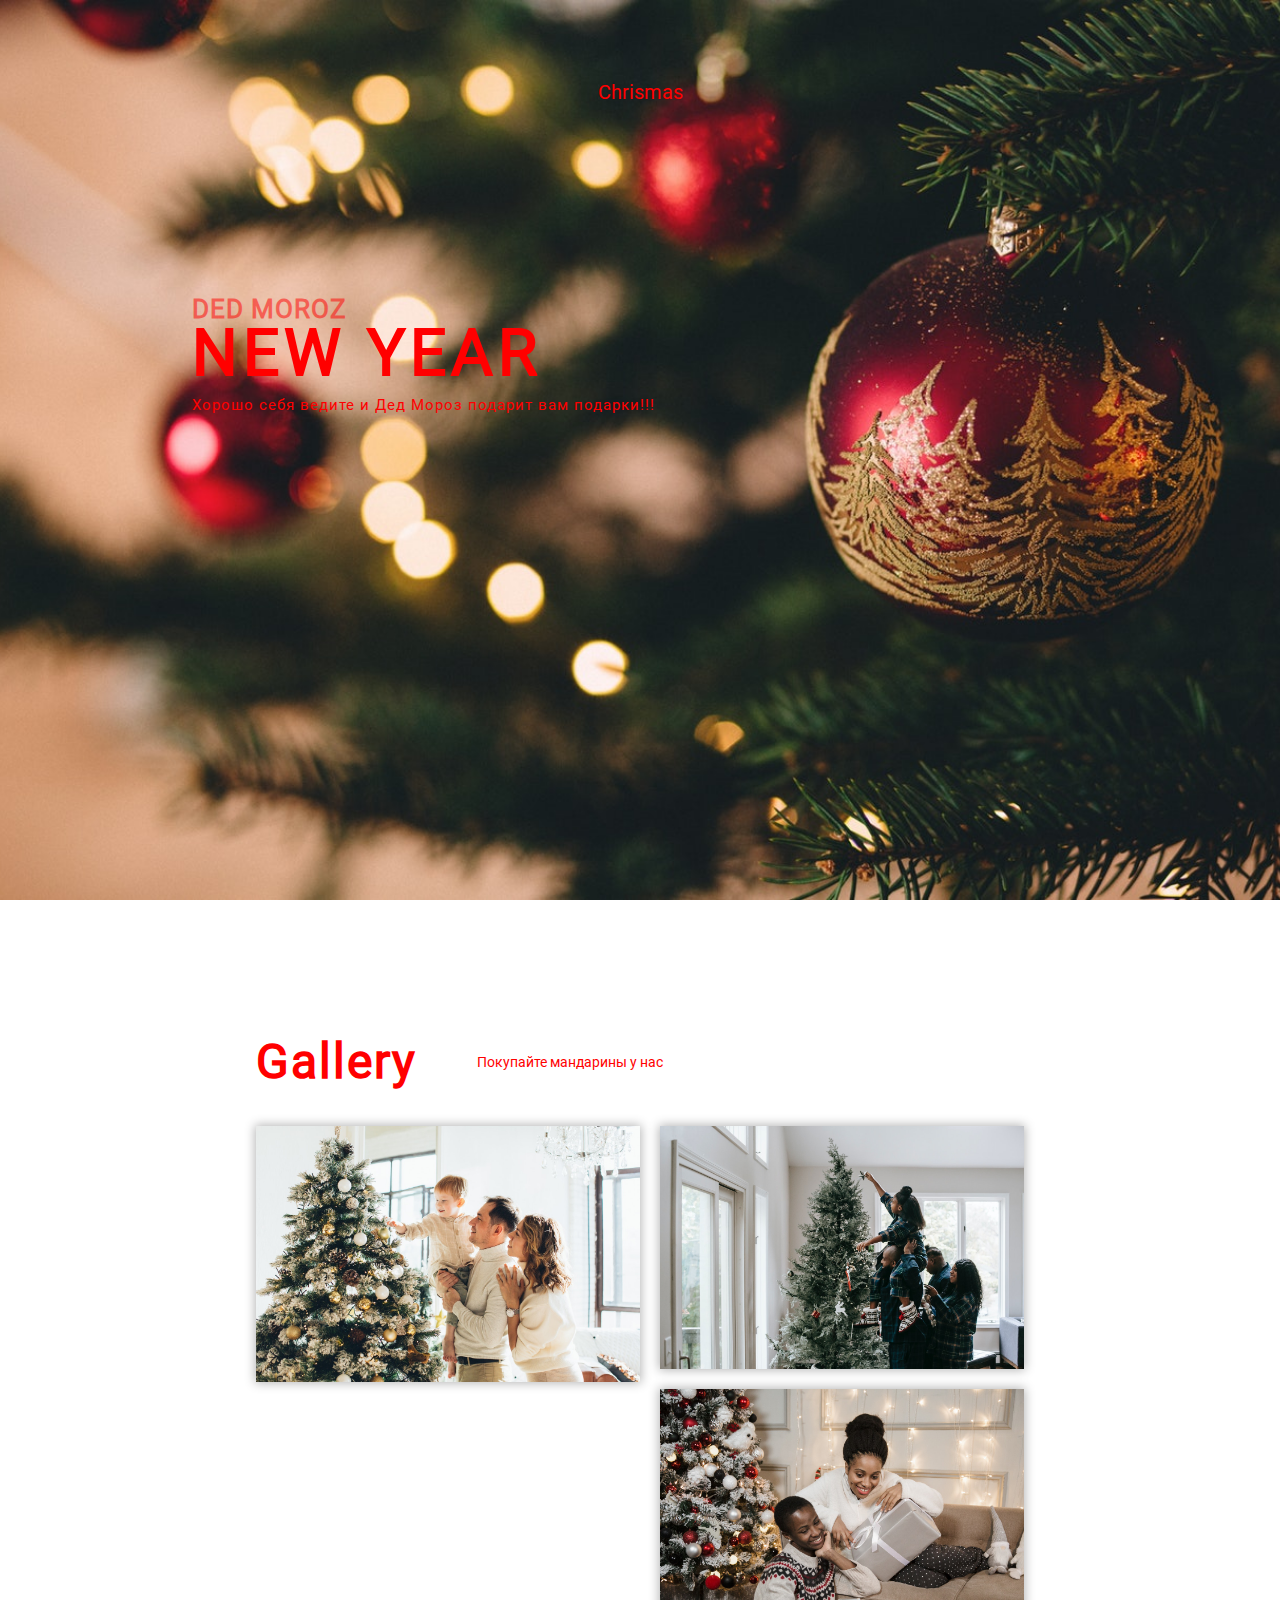
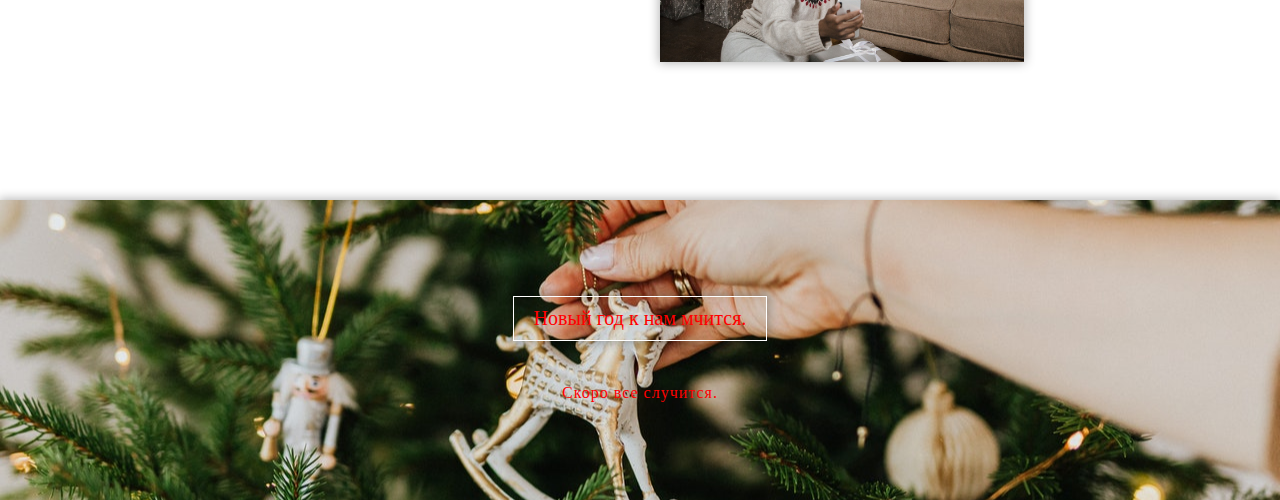
<file: site-vizitka/index.html>
<!DOCTYPE html>
<html lang="en">
<head>
	<meta charset="UTF-8">
	<meta name="viewport" content="width=device-width, initial-scale=1.0">
	<title>Tourism</title>
	<link rel="stylesheet" type="text/css" href="css/style.css">
</head>
<body>
	<main>
		<div class="container first">
			<p class = "tourism">Chrismas</p>
			<div class = "text-container">
				<p class = "first-line">Ded Moroz</p>
				<p class = "second-line"> new year</p>
				<p class = "third-line">Хорошо себя ведите и Дед Мороз подарит вам подарки!!!</p>
			</div>
		</div>
		<div class="container second">
			<div class = "gallery-container">
				<div class="gallery-text">
				    <p class = "gallery-header">Gallery</p>
				    <p class = "gallery-p">Покупайте мандарины у нас</p>
				</div>
			
			    <div class = "img-container">
			    	<img src="img/img4.jpg" class = "img1" alt = "Tourism gallery">
				    <div class = "wrapper">
					    <img src="img/img.jpg" class = "img2" alt = "Tourism gallery">
					    <img src="img/im2.jpg" class = "img3" alt = "Tourism gallery">
				    </div>
			    </div>
		    </div>
		</div>
		<div class="container third">
			<div class="last-container">
				<p class="last-header">Новый год к нам мчится.</p>
				<p class="last-text">Скоро все случится.</p>
			</div>
		</div>
	</main>
</body>
</html>
</file>
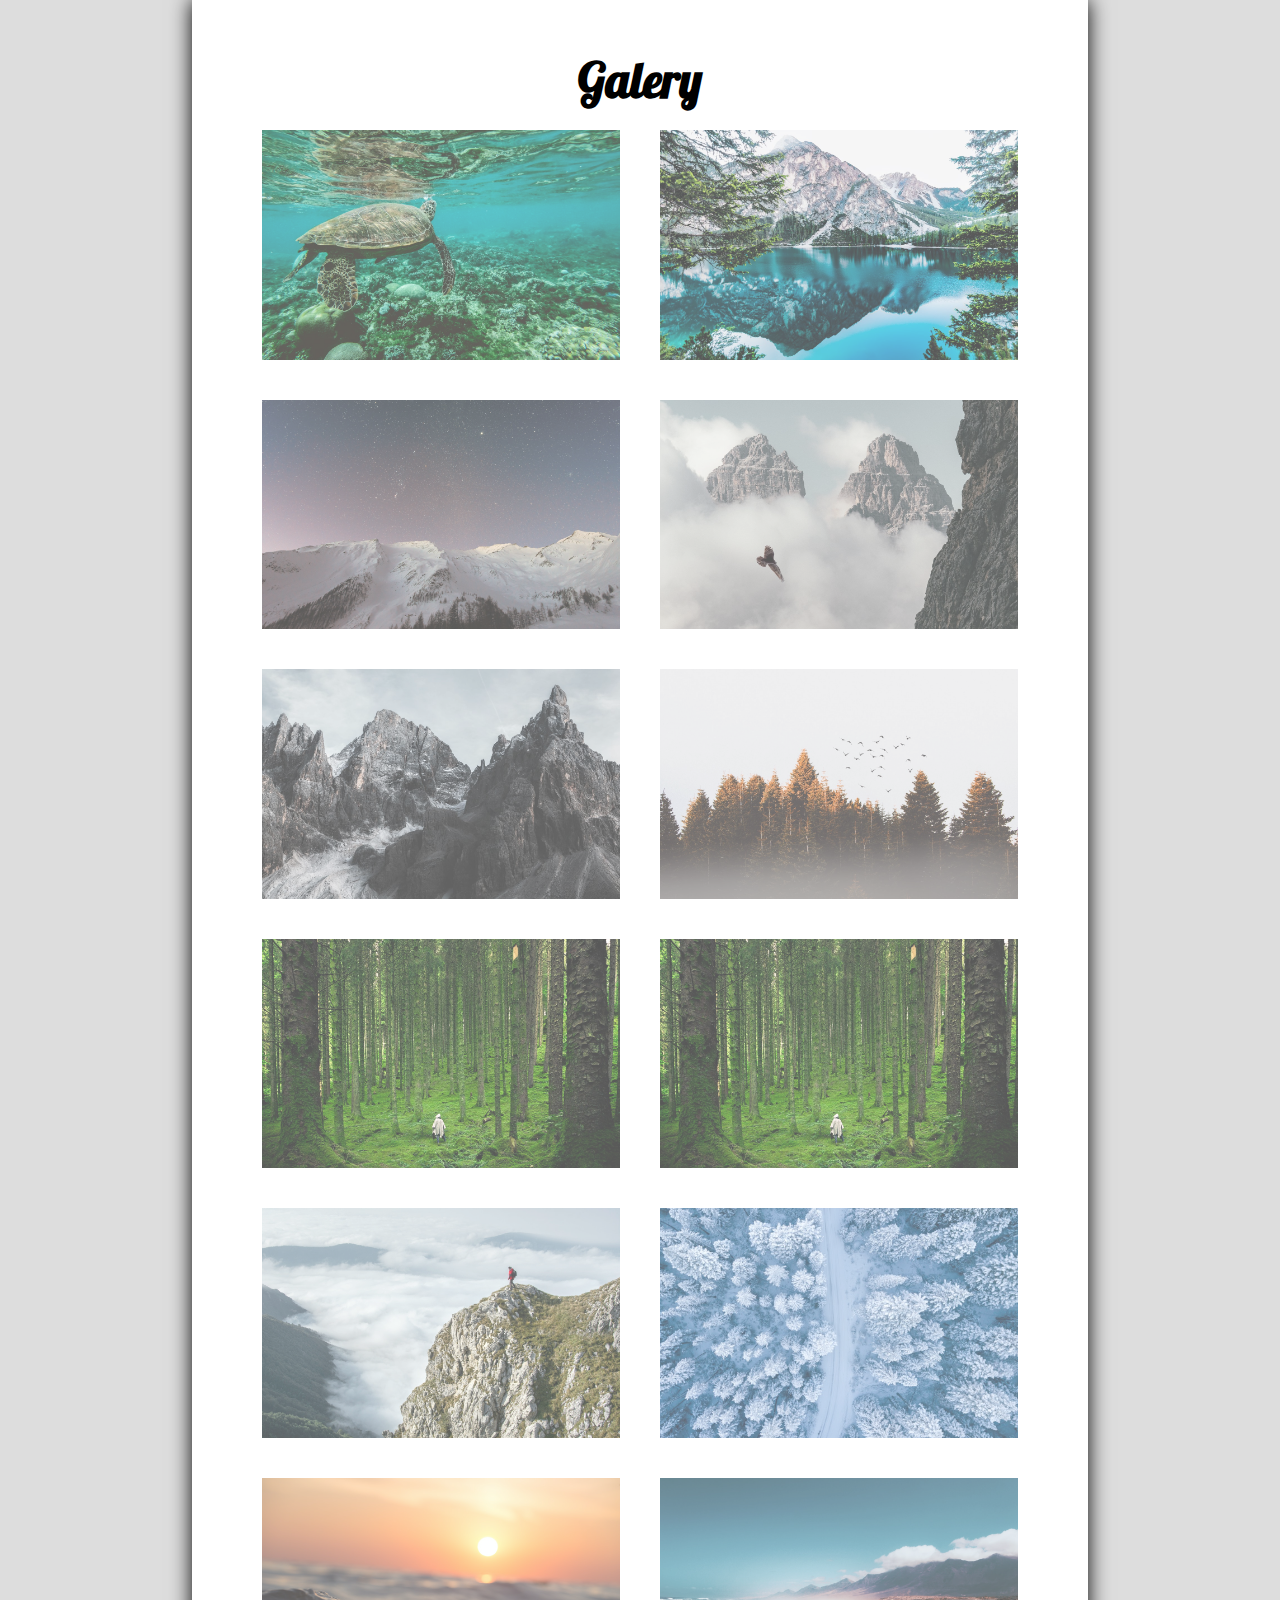
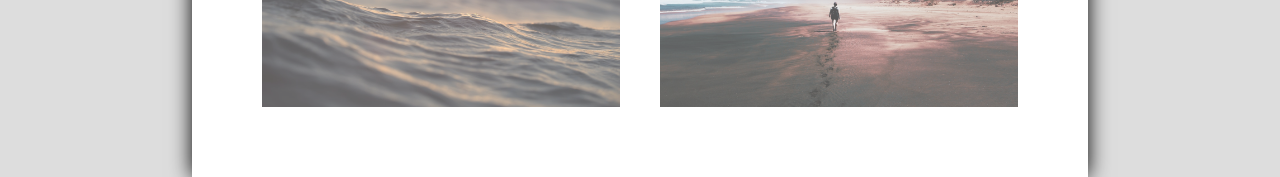
<file: Super_Gallery/index.html>
<!DOCTYPE html>
<html lang="en">
<head>
	<meta charset="UTF-8">
	<meta name="viewport" content="width=device-width, initial-scale=1.0">
	<title>Галерея</title>
	<link rel="stylesheet" type="text/css" href="css/style.css">
</head>
<body>
	<main>
		
		<h1>Galery</h1>
		<div class="photo photo1"></div>
		<div class="photo photo2"></div>
		<div class="photo photo3"></div>
		<div class="photo photo4"></div>
		<div class="photo photo5"></div>
		<div class="photo photo6"></div>
		<div class="photo photo7"></div>
		<div class="photo photo8"></div>
		<div class="photo photo9"></div>
		<div class="photo photo10"></div>
		<div class="photo photo11"></div>
		<div class="photo photo12"></div>
		
	</main>
	
</body>
</html>
</file>
<file: site-vizitka/css/style.css>
*{
	padding: 0;
	margin: 0;
	box-sizing: border-box;
}
@font-face {
	font-family: RobotoR;
	src: url(../fonts/Roboto-Regular.ttf);
}
html, body, main {
	height: 100%;
	font-family: RobotoR;
}

.first{
	height: 100%;
	background-image: url(../img/img3.jpg); 
	background-position: center;
	-webkit-background-size: cover;
	background-size: cover;
}

.first p {
	color: red;
}

.tourism {
	width: 100%;
	text-align: center;
	padding-top: 80px;
	font-size: 20px;
}

.text-container {
	width: 40%;
	margin-left: 15%;
	margin-top: 15%;
}

.first-line {
	text-transform: uppercase;
	font-size: 26px;
	font-weight: bold;
	letter-spacing: 1px;
	opacity: 0.5;
	line-height: 1;
}
.second-line {
	text-transform: uppercase;
	font-size: 64px;
	font-weight: bold;
	letter-spacing: 5px;
	line-height: 1;
	margin-bottom: 10px;
}
.third-line {
	font-size: 15px;
	letter-spacing: 1px;
}
.second {
	height: 100%;
	display: flex;
	justify-content: center;
	-ms-align-items: center;
	align-items: center;
}

.gallery-container {
	width: 60%;
	max-width: 1000px;
}
.img-container {
	width: 100%;
	display: flex;
	-ms-align-items: flex-start;
	align-items: flex-start;
}
img {
	display: block;
	max-width: 100%;
	height: auto;
}
.img1 {
	width: 50%;
	box-shadow: 0 0 10px 1px rgba(0,0,0,0.3);
}

.wrapper {
	margin-left: 20px;

}

.img2 {
	margin-bottom: 20px;
	box-shadow: 0 0 10px 1px rgba(0,0,0,0.3);
}

.img3{
	box-shadow: 0 0 10px 1px rgba(0,0,0,0.3);
}

.gallery-text {
	display: flex;
	/*justify-content: space-between;*/
	-ms-align-items: center;
	align-items: center;
	margin-bottom: 40px;
}


.gallery-header {
	font-size: 48px;
	font-weight: bold;
	letter-spacing: 2px;
	line-height: 1;
	/*-ms-align-items: flex-start;
	align-items: flex-start;*/
	color: red;

}

.gallery-p {
	font-size: 14px;
	width: 100%;
	text-align: justify;
	margin-left: 60px;
	color: red;
}

.last-container {
	display: flex;
	justify-content: center;
	-ms-align-items: center;
	align-items: center;
	flex-direction: column;
	height: 300px;
	padding: 0 25%;
	background-image: url(../img/img5.jpg);
	background-position: center;
	-webkit-background-size: cover;
	background-size: cover;
	font-family: Roboto;
	box-shadow: 0 0 10px 1px rgba(0,0,0,0.3);
}

.last-header {
	color: red;
	font-size: 20px;
	padding: 10px 20px;
	border: 1px solid white;
	margin-bottom: 40px;
	box-shadow: 0 0 10px 1px rgba(0,0,0,0.3);
}

.last-text {
	color: red;
	font-size: 16px;
	text-align: center;
	line-height: 1.5;
	letter-spacing: 1px;
}
</file>
<file: Super_Gallery/css/style.css>
*{
	padding: 0;
	margin: 0;
	box-sizing: border-box;
}

@font-face {
		font-family:Lobster Regular;
		src: url(../fonts/Lobster-Regular.ttf);
	}


main{
	width: 70%;
	padding: 50px;
	margin: auto;
	display: flex;
	flex-wrap: wrap;
	justify-content: center;
	background-color: #fff;
	box-shadow: 0 0 20px;

}

body{
	background-color:#dddddd;
	font-family:Lobster Regular;
}

.photo{
width: calc(50% - 40px);
height: calc((35vw - 40px) / 16*9);
margin: 20px;
background-color: orange;
background-position: center;
background-size: cover;
opacity: 0.65;
transition: opacity 1s, transform 1s, box-shadow 1s;
}
.photo:hover{
	opacity: 1;	
	transform: scale(1.5) rotate(360deg);
	z-index: 10;
	box-shadow: 0 0 10px
}


h1{
	width: 100%;
	text-align: center;
	font-size: 48px;
}

.photo1{
		background-image: url(../img/01.jpg);
	}
	
.photo2{
		background-image: url(../img/02.jpg);
	}
	
.photo3{
		background-image: url(../img/03.jpg);
	}
	
.photo4{
		background-image: url(../img/04.jpg);
	}
	
.photo5{
		background-image: url(../img/05.jpg);
	}
	
.photo6{
		background-image: url(../img/06.jpg);
	}
	
.photo7{
		background-image: url(../img/07.jpg);
	}
	
.photo8{
		background-image: url(../img/08.jpg);
	}
	
.photo9{
		background-image: url(../img/09.jpg);
	}
	
.photo10{
		background-image: url(../img/10.jpg);
	}
	
.photo11{
		background-image: url(../img/11.jpg);
	}
	
.photo12{
		background-image: url(../img/12.jpg);
	}
</file>
